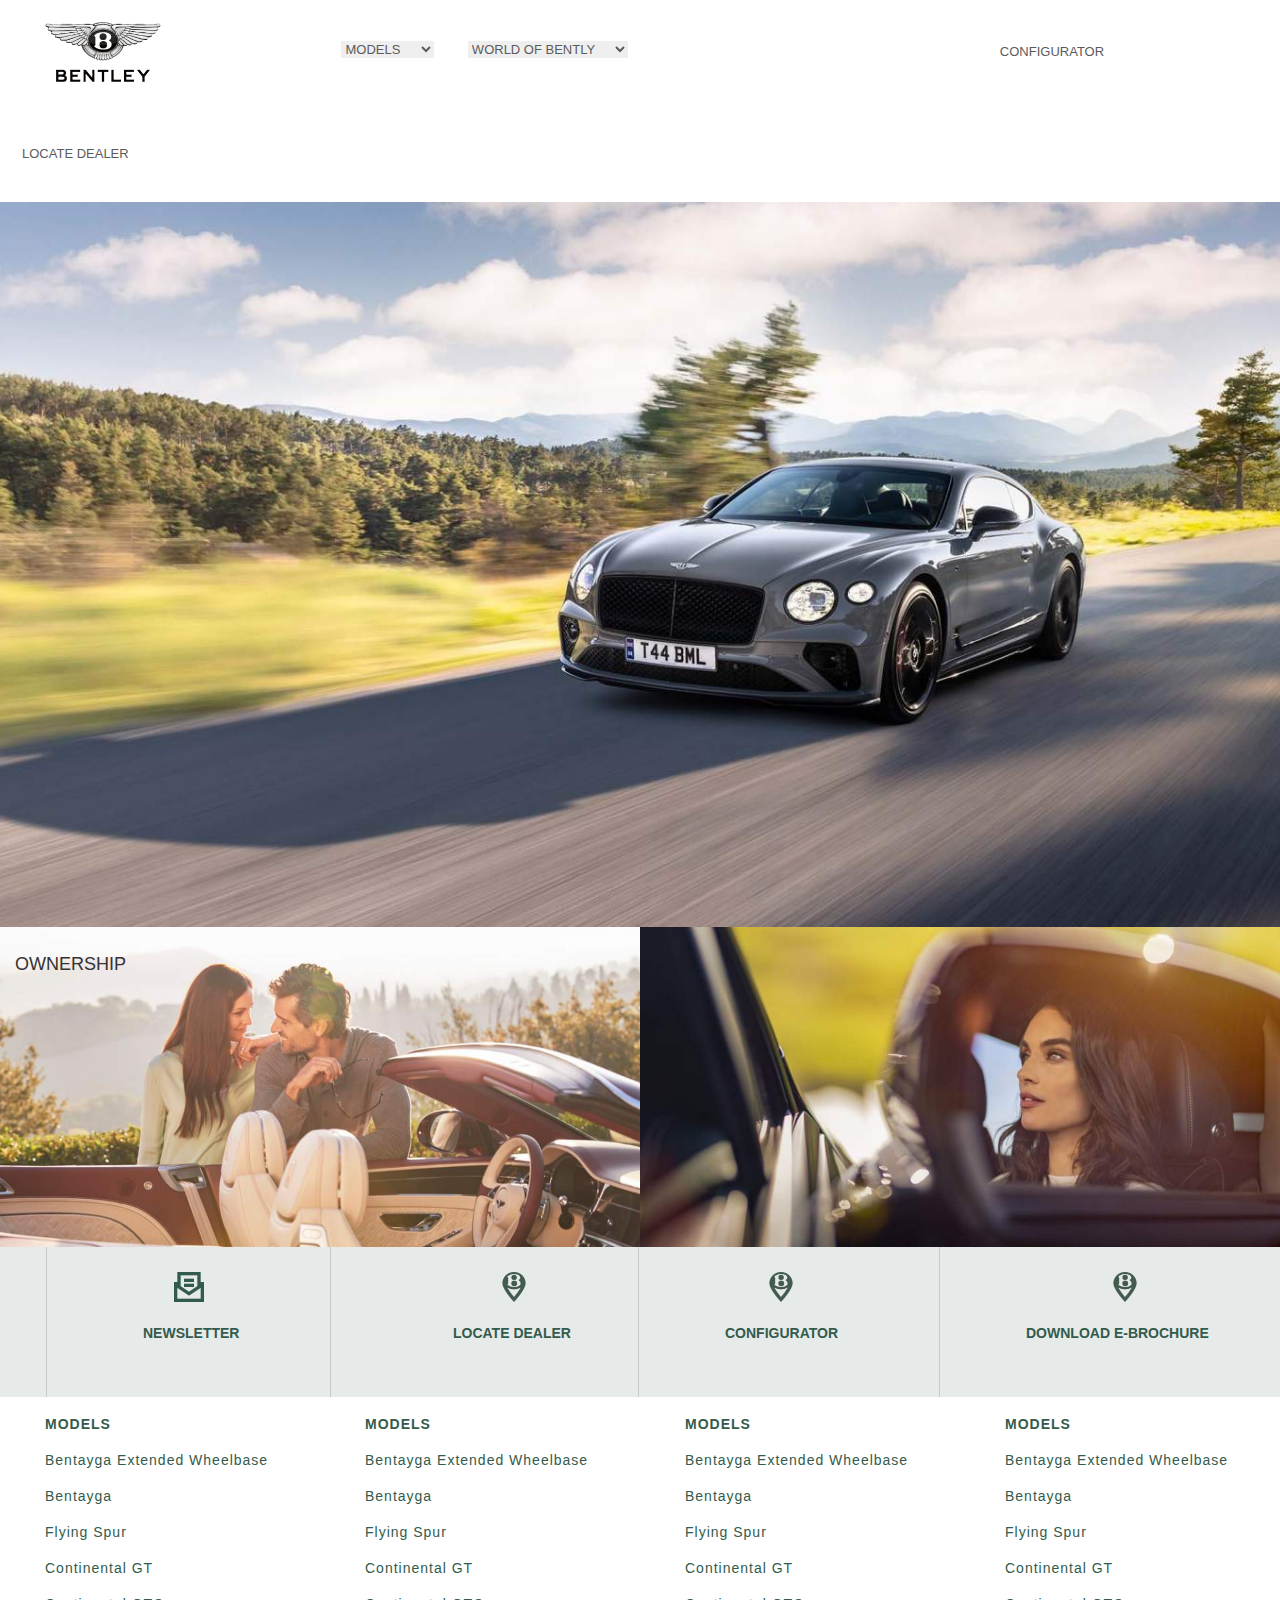
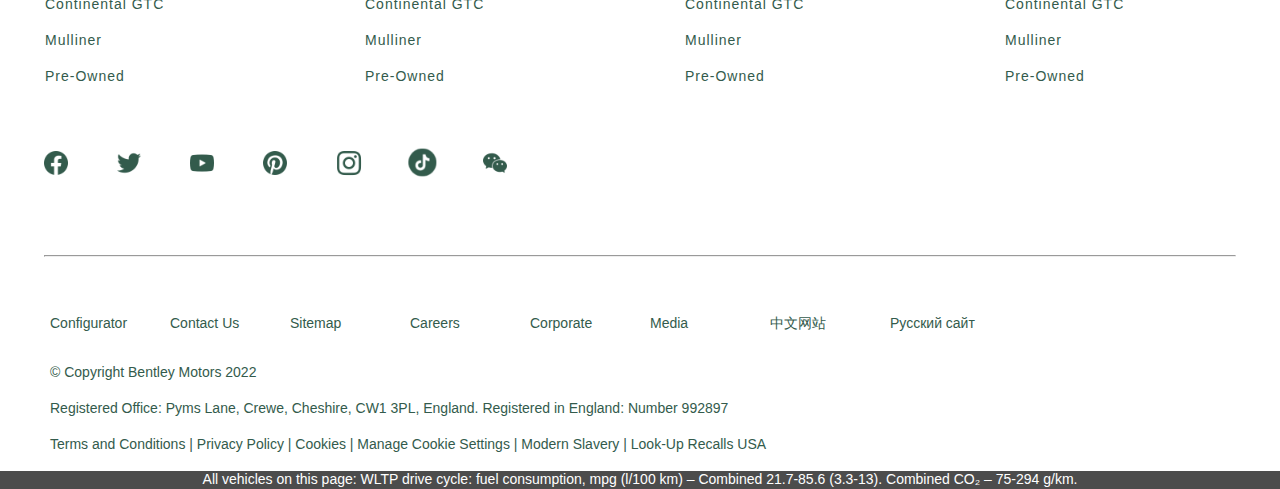
<file: index.html>
<!DOCTYPE html>
<html lang="en">

<head>
    <meta charset="UTF-8">
    <meta http-equiv="X-UA-Compatible" content="IE=edge">
    <meta name="viewport" content="width=device-width, initial-scale=1.0">
    <title>Document</title>
    <link href="bently.css" type="text/css" rel="stylesheet">
</head>

<body>
    <div class="root-div">
        <div class="header-div">
            <div class="logo">
                <a href="#"><img src="image/bentley_logo_c2-d@2x.png" width="116px" height="60px"></a>
            </div>
            <div class="models">
               <select class="dropdownone">
                    <option>MODELS</option>
                    <option>THE BETAGYA EWB RANGE</option>
                    <option>THE BETAGYA RANGE</option>
                    <option>THE FLYING SPUR RANDE</option>
                    <option>THE CONTINENTAL GT <br>RANGE</option>
                    <option>THE CONTINENTAL GTC <br>RANGE</option>
                    <option>Mulliner</option>
                    <option>PRE-OWNED</option>
                    <option>PAST MODELS</option>
                </select>
            </div></a>
            <div class="world">
                <select class="dropdowntwo">
                    <option>WORLD OF BENTLY</option>
                    <option>THE BETAGYA EWB RANGE</option>
                    <option>THE BETAGYA RANGE</option>
                    <option>THE FLYING SPUR RANDE</option>
                    <option>THE CONTINENTAL GT <br>RANGE</option>
                    <option>THE CONTINENTAL GTC <br>RANGE</option>
                    <option>Mulliner</option>
                    <option>PRE-OWNED</option>
                    <option>PAST MODELS</option>
                </select>
            </div>
            <div class="configr">
               <a href="#"> <t>CONFIGURATOR</t></a>

            </div>
            <div class="locate">
                <a href="#"><t>LOCATE DEALER</t></a>

            </div>
        </div>
        <div class="centre-main">
            <img src="image/hpc 1920x1080 GT S updated.jpg" width="100%">

        </div>
        <a href="#">
        <div class="sub-mainleft">
            <img src="image/Bentley-man-and-woman-by-Continental-GT-Convertible-1024x512.jpg" width="100%">
            <h1 style="position: absolute;z-index:1;">OWNERSHIP</h1>


        </div>
        <div class="sub-mainright">
            <img src="image/Certified-by-Bentley-pre-owned-2020-1024x512.jpg" width="100%">


        </div>
</a>



    </div>
    <a href="#">
    <div class="container">
        <div class="wrapper">
            <div class="item-item1"></div>
            <div class="item-item2"><img src="image/newsletter_40x40.png"><p>NEWSLETTER</p></div>
            <div class="item-item3"><img src="image/location2-40x40.png"><p>LOCATE DEALER</p></div>
            <div class="item-item4"><img src="image/location2-40x40.png"><p>CONFIGURATOR</p></div>
            <div class="item-item5"><img src="image/location2-40x40.png"><p>DOWNLOAD E-BROCHURE</p></div>
            <div class="item-item6"></div>

        </div>

    </div>
    </a>
    <div class="bottom-wrapper">
        <div class="bottom-models"><a href="#"><br><t><b>MODELS</b></t><br><br>
            <t>Bentayga Extended Wheelbase</t>
            <br><br>
            <t>Bentayga</t>
            <br><br>
            <t>Flying Spur</t>
            <br><br>
            <t>Continental GT</t>
            <br><br>
            <t>Continental GTC</t>
            <br><br>
            <t>Mulliner</t>
            <br><br>
            <t> Pre-Owned</t></a>
        </div>
        <div class="bottom-world-of-bently"><a href="#"><br><t><b>MODELS</b></t><br><br>
            <t>Bentayga Extended Wheelbase</t>
            <br><br>
            <t>Bentayga</t>
            <br><br>
            <t>Flying Spur</t>
            <br><br>
            <t>Continental GT</t>
            <br><br>
            <t>Continental GTC</t>
            <br><br>
            <t>Mulliner</t>
            <br><br>
            <t> Pre-Owned</t></a>
            </div>
            
        <div class="bottom-ownership"><a href="#"><br><t><b>MODELS</b></t><br><br>
            <t>Bentayga Extended Wheelbase</t>
            <br><br>
            <t>Bentayga</t>
            <br><br>
            <t>Flying Spur</t>
            <br><br>
            <t>Continental GT</t>
            <br><br>
            <t>Continental GTC</t>
            <br><br>
            <t>Mulliner</t>
            <br><br>
            <t> Pre-Owned</t></a>
            </div>
            <div class="bottom-about-bently"><a href="#"><br><t><b>MODELS</b></t><br><br>
                <t>Bentayga Extended Wheelbase</t>
                <br><br>
                <t>Bentayga</t>
                <br><br>
                <t>Flying Spur</t>
                <br><br>
                <t>Continental GT</t>
                <br><br>
                <t>Continental GTC</t>
                <br><br>
                <t>Mulliner</t>
                <br><br>
                <t>Pre-Owned</t></a>
                </div>

    </div>
    <div class="bottom-logo-wrapper">
        <div><a href="#"><img src="image/facebook-80x80.png"width="32" height="32"></a></div>
        <div><a href="#"><img src="image/twitter-80x80.png"width="32" height="32"></a></div>
        <div><a href="#"><img src="image/youtube-80x80.png"width="32" height="32"></a></div>
        <div><a href="#"><img src="image/pinterest-80x80.png"width="32" height="32"></a></div>
        <div><a href="#"><img src="image/instagram-80x80.png"width="32" height="32"></a></div>
        <div><a href="#"><img src="image/cicrle-tiktok-logo 80x80 2.png"width="32" height="32"></a></div>
        <div><a href="#"><img src="image/wechat-80x80.png"width="32" height="32"></a></div>

    </div>
    <hr>
    <div class="copyritewraper">
        <div>Configurator</div>
        <div>Contact Us</div>
        <div>Sitemap</div>
        <div> Careers</div>
        <div> Corporate</div>
        <div>Media</div>
        <div>中文网站</div>
        <div>Русский сайт</div><br>
        
    </div>
    <br><t2>© Copyright Bentley Motors 2022</t2><br><br>
    <t2>Registered Office: Pyms Lane, Crewe, Cheshire, CW1 3PL, England. Registered in England: Number 992897</t2><br><br>
    <t2>Terms and Conditions | Privacy Policy | Cookies | Manage Cookie Settings | Modern Slavery | Look-Up Recalls USA
    </t2><br><br>

    
    <div class="black">All vehicles on this page: WLTP drive cycle: fuel consumption, mpg (l/100 km) – Combined 21.7-85.6 (3.3-13). Combined CO₂ – 75-294 g/km.</div>

</body>

</html>
</file>
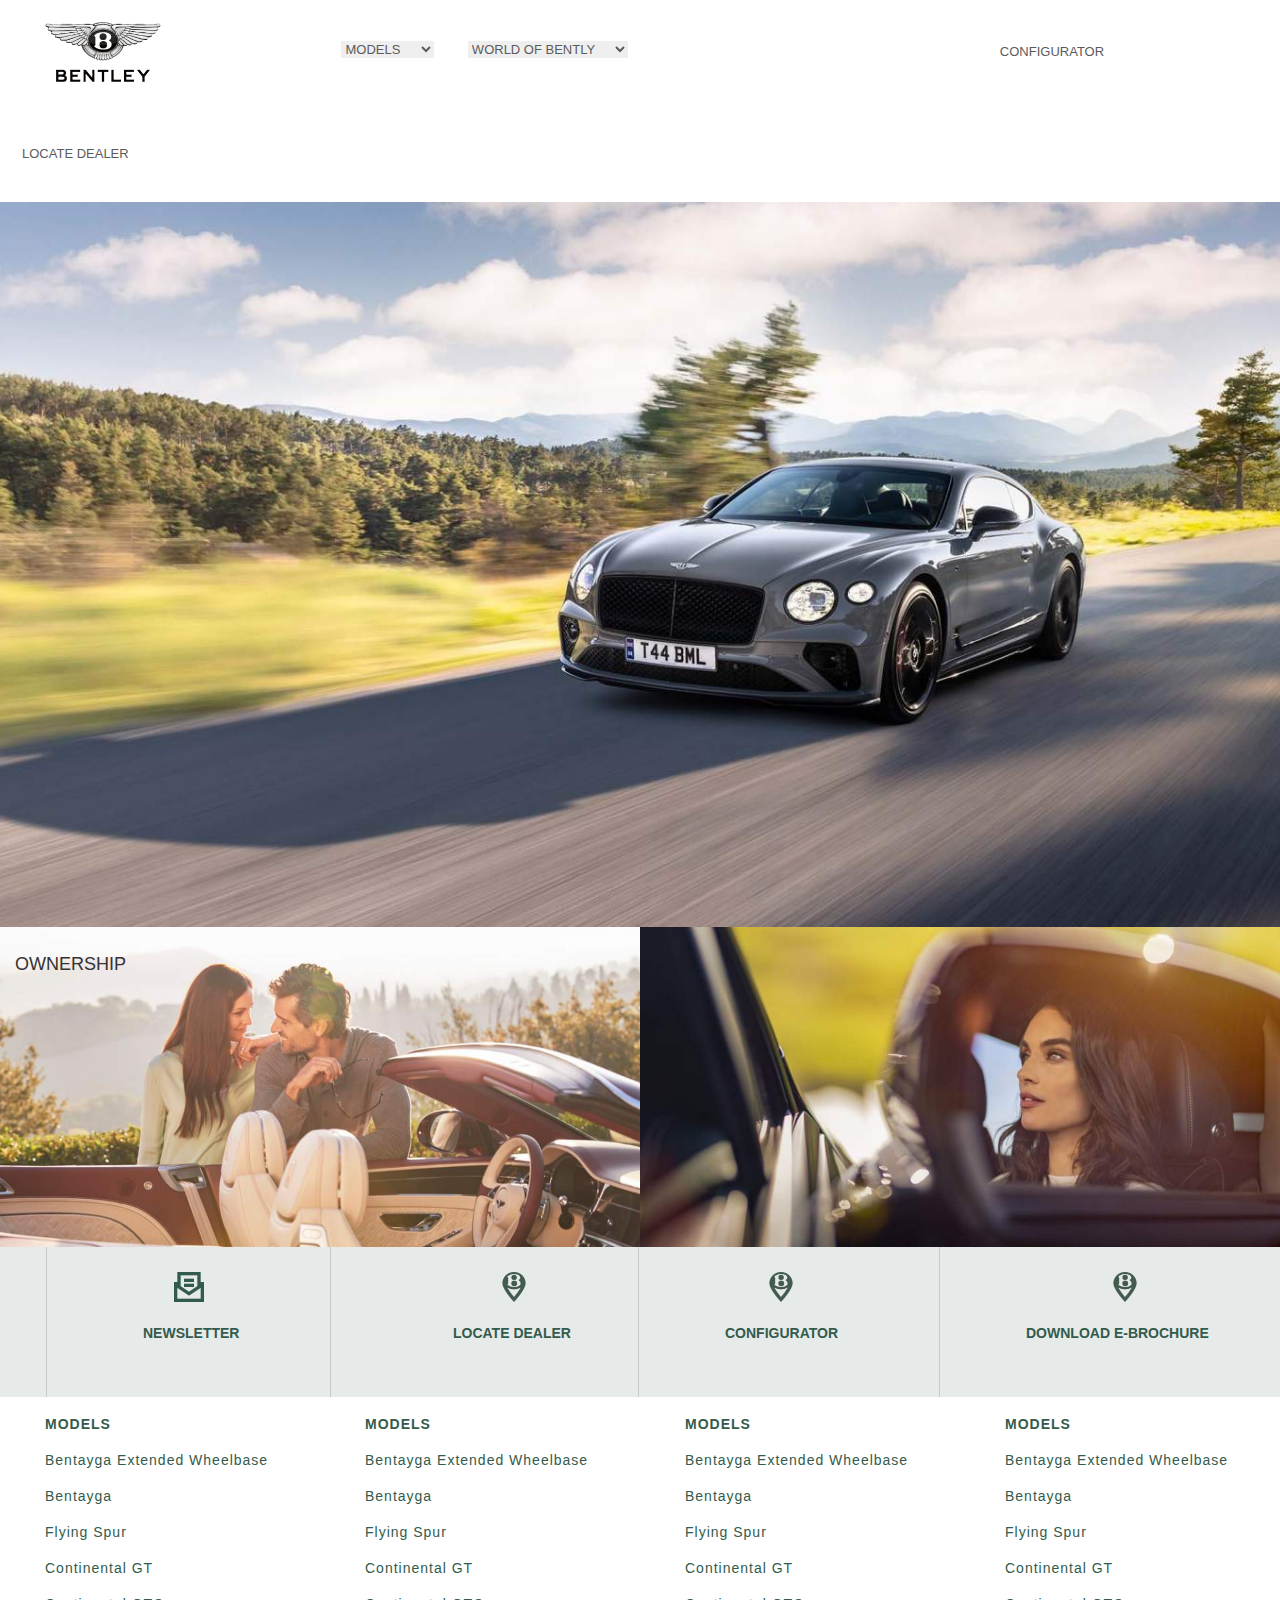
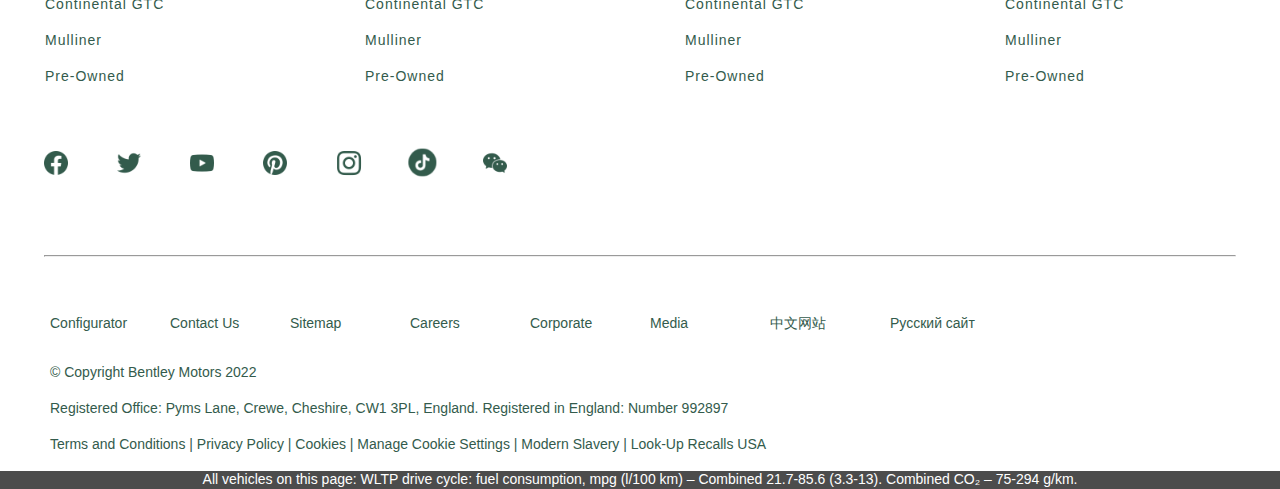
<file: bently.html>
<!DOCTYPE html>
<html lang="en">

<head>
    <meta charset="UTF-8">
    <meta http-equiv="X-UA-Compatible" content="IE=edge">
    <meta name="viewport" content="width=device-width, initial-scale=1.0">
    <title>Document</title>
    <link href="bently.css" type="text/css" rel="stylesheet">
</head>

<body>
    <div class="root-div">
        <div class="header-div">
            <div class="logo">
                <a href="#"><img src="image/bentley_logo_c2-d@2x.png" width="116px" height="60px"></a>
            </div>
            <div class="models">
               <select class="dropdownone">
                    <option>MODELS</option>
                    <option>THE BETAGYA EWB RANGE</option>
                    <option>THE BETAGYA RANGE</option>
                    <option>THE FLYING SPUR RANDE</option>
                    <option>THE CONTINENTAL GT <br>RANGE</option>
                    <option>THE CONTINENTAL GTC <br>RANGE</option>
                    <option>Mulliner</option>
                    <option>PRE-OWNED</option>
                    <option>PAST MODELS</option>
                </select>
            </div></a>
            <div class="world">
                <select class="dropdowntwo">
                    <option>WORLD OF BENTLY</option>
                    <option>THE BETAGYA EWB RANGE</option>
                    <option>THE BETAGYA RANGE</option>
                    <option>THE FLYING SPUR RANDE</option>
                    <option>THE CONTINENTAL GT <br>RANGE</option>
                    <option>THE CONTINENTAL GTC <br>RANGE</option>
                    <option>Mulliner</option>
                    <option>PRE-OWNED</option>
                    <option>PAST MODELS</option>
                </select>
            </div>
            <div class="configr">
               <a href="#"> <t>CONFIGURATOR</t></a>

            </div>
            <div class="locate">
                <a href="#"><t>LOCATE DEALER</t></a>

            </div>
        </div>
        <div class="centre-main">
            <img src="image/hpc 1920x1080 GT S updated.jpg" width="100%">

        </div>
        <a href="#">
        <div class="sub-mainleft">
            <img src="image/Bentley-man-and-woman-by-Continental-GT-Convertible-1024x512.jpg" width="100%">
            <h1 style="position: absolute;z-index:1;">OWNERSHIP</h1>


        </div>
        <div class="sub-mainright">
            <img src="image/Certified-by-Bentley-pre-owned-2020-1024x512.jpg" width="100%">


        </div>
</a>



    </div>
    <a href="#">
    <div class="container">
        <div class="wrapper">
            <div class="item-item1"></div>
            <div class="item-item2"><img src="image/newsletter_40x40.png"><p>NEWSLETTER</p></div>
            <div class="item-item3"><img src="image/location2-40x40.png"><p>LOCATE DEALER</p></div>
            <div class="item-item4"><img src="image/location2-40x40.png"><p>CONFIGURATOR</p></div>
            <div class="item-item5"><img src="image/location2-40x40.png"><p>DOWNLOAD E-BROCHURE</p></div>
            <div class="item-item6"></div>

        </div>

    </div>
    </a>
    <div class="bottom-wrapper">
        <div class="bottom-models"><a href="#"><br><t><b>MODELS</b></t><br><br>
            <t>Bentayga Extended Wheelbase</t>
            <br><br>
            <t>Bentayga</t>
            <br><br>
            <t>Flying Spur</t>
            <br><br>
            <t>Continental GT</t>
            <br><br>
            <t>Continental GTC</t>
            <br><br>
            <t>Mulliner</t>
            <br><br>
            <t> Pre-Owned</t></a>
        </div>
        <div class="bottom-world-of-bently"><a href="#"><br><t><b>MODELS</b></t><br><br>
            <t>Bentayga Extended Wheelbase</t>
            <br><br>
            <t>Bentayga</t>
            <br><br>
            <t>Flying Spur</t>
            <br><br>
            <t>Continental GT</t>
            <br><br>
            <t>Continental GTC</t>
            <br><br>
            <t>Mulliner</t>
            <br><br>
            <t> Pre-Owned</t></a>
            </div>
            
        <div class="bottom-ownership"><a href="#"><br><t><b>MODELS</b></t><br><br>
            <t>Bentayga Extended Wheelbase</t>
            <br><br>
            <t>Bentayga</t>
            <br><br>
            <t>Flying Spur</t>
            <br><br>
            <t>Continental GT</t>
            <br><br>
            <t>Continental GTC</t>
            <br><br>
            <t>Mulliner</t>
            <br><br>
            <t> Pre-Owned</t></a>
            </div>
            <div class="bottom-about-bently"><a href="#"><br><t><b>MODELS</b></t><br><br>
                <t>Bentayga Extended Wheelbase</t>
                <br><br>
                <t>Bentayga</t>
                <br><br>
                <t>Flying Spur</t>
                <br><br>
                <t>Continental GT</t>
                <br><br>
                <t>Continental GTC</t>
                <br><br>
                <t>Mulliner</t>
                <br><br>
                <t>Pre-Owned</t></a>
                </div>

    </div>
    <div class="bottom-logo-wrapper">
        <div><a href="#"><img src="image/facebook-80x80.png"width="32" height="32"></a></div>
        <div><a href="#"><img src="image/twitter-80x80.png"width="32" height="32"></a></div>
        <div><a href="#"><img src="image/youtube-80x80.png"width="32" height="32"></a></div>
        <div><a href="#"><img src="image/pinterest-80x80.png"width="32" height="32"></a></div>
        <div><a href="#"><img src="image/instagram-80x80.png"width="32" height="32"></a></div>
        <div><a href="#"><img src="image/cicrle-tiktok-logo 80x80 2.png"width="32" height="32"></a></div>
        <div><a href="#"><img src="image/wechat-80x80.png"width="32" height="32"></a></div>

    </div>
    <hr>
    <div class="copyritewraper">
        <div>Configurator</div>
        <div>Contact Us</div>
        <div>Sitemap</div>
        <div> Careers</div>
        <div> Corporate</div>
        <div>Media</div>
        <div>中文网站</div>
        <div>Русский сайт</div><br>
        
    </div>
    <br><t2>© Copyright Bentley Motors 2022</t2><br><br>
    <t2>Registered Office: Pyms Lane, Crewe, Cheshire, CW1 3PL, England. Registered in England: Number 992897</t2><br><br>
    <t2>Terms and Conditions | Privacy Policy | Cookies | Manage Cookie Settings | Modern Slavery | Look-Up Recalls USA
    </t2><br><br>

    
    <div class="black">All vehicles on this page: WLTP drive cycle: fuel consumption, mpg (l/100 km) – Combined 21.7-85.6 (3.3-13). Combined CO₂ – 75-294 g/km.</div>

</body>

</html>
</file>
<file: bently.css>
body {
    margin: 0;
}

.header-div {
    width: 100%;
    height: 100px;
}

.logo {
    background-color: white;
    width: 16.6%;
    height: 79px;
    float: left;
    padding-left: 45px;
    padding-top: 22px;
}
.bottom-world-of-bently a{
    text-decoration: none;
}

.models {
    background-color: white;
    width: 8%;
    height: 61px;
    float: left;
    padding-top: 40px;
    padding-left: 84px;
}

.dropdownone {
    
    color: #5b5b5b;
    border: 0px;
    width: 93px;
    font-family: 'BentleyLight', arial, helvetica, sans-serif;
    font-weight: normal;
    font-size: 13px;

}

.dropdowntwo {
    color: #5b5b5b;
    border: 0px;
    width: 160px;
    font-family: 'BentleyLight', arial, helvetica, sans-serif;
    font-weight: normal;
    font-size: 13px;

}

.world {
    background-color: white;
    width: 20%;
    height: 61px;
    padding-top: 40px;
    padding-left: 24px;
    float: left
}
.configr a{
    text-decoration: none;
    color: #5b5b5b
}


.configr {
    background-color: white;
    width: 8.4%;
    height: 57px;
    float: left;
    
    font-family: 'BentleyLight', arial, helvetica, sans-serif;
    font-weight: normal;
    font-size: 13px;
    padding-left: 276px;
    padding-top: 44px
    
    

}
.locate a{
    text-decoration: none;
    color: #5b5b5b;
}

.locate {

    background-color: white;
    width: 13.53%;
    height: 56px;
    float: left;
    padding-left: 22px;
    padding-top: 45px;
    color: #5b5b5b;
    font-size: 13px;
    font-family: 'BentleyLight', arial, helvetica, sans-serif;
    font-weight: normal

}

.centre-main {
    margin: -4px;

}

.sub-mainleft img{
    width: 50%;
    padding: 0%;
    float: left;
    margin: 0%;

}

.sub-mainright img{
    width: 50%;
    padding: 0px;
    float: left;
    margin: 0px;


}



.container {
   
    width: 100%;

}


.wrapper {
    margin: 0%;

    float: left;
    display: grid;

    grid-template-columns: 1fr 2fr 2fr 2fr 2fr 1fr
}

.item-item1 {

    
    margin: auto;
    width: 46px;
    height: 150px;
    background-color: #E6EAE9
}
.item-item2 img {
    
    padding-left: 122px;
}
hr{
    margin-left: 44px;
    margin-right: 44px;
}
.item-item2 P { 
    font-size: 14px;
padding-left: 96px;
font-family: BentleyRegular, arial, helvetica, sans-serif;
color:#335b4c;
font-weight:600

}

.item-item2 {
    border-right-style: solid;
    border-left-style: solid;
    border-color: #c7c9c8;
    border-width: thin;
   
    padding-top: 20px;

    width: 283px;
    height: 130px;
    background-color:#E6EAE9
}
.item-item2:hover{
    background-color:#cfd4d3

}
.item-item3 {
    padding-left: 122px;
}
.item-item3 P {
    position:absolute;z-index:6;
    font-size: 14px;
padding-left: 0px;
font-family: BentleyRegular, arial, helvetica, sans-serif;
color:#335b4c;
font-weight:600

}
.item-item3 img{
    padding-left: 41px;
 }
.item-item3 {
    

    padding-top: 20px;
    

    width: 185px;
    height: 130px;
    background-color:#E6EAE9
}
.item-item3:hover{
    background-color:#cfd4d3

}

.item-item4 img{
    padding-left: 122px;
}
.item-item4 P{
    font-size: 14px;
padding-left: 86px;
font-family: BentleyRegular, arial, helvetica, sans-serif;
color:#335b4c;
font-weight:600

}
.item-item4 {
    
    border-left-style: solid;
    border-color: #c7c9c8;
    border-width: thin;
    padding-top: 20px;
    align-items: center;
    width: 300px;
    height: 130px;
    background-color:#E6EAE9
    
}
.item-item4:hover{
    background-color:#cfd4d3

}
.item-item5 img {
    padding-left: 165px;

}
.item-item5 p{
    font-size: 14px;
padding-left: 86px;
font-family: BentleyRegular, arial, helvetica, sans-serif;
color:#335b4c;
font-weight:600

}
.item-item5 {
    border-right-style: solid;
    border-left-style: solid;
    border-color: #c7c9c8;
    border-width: thin;
    padding-top: 20px;
    align-items: center;
    width: 364px;
    height: 130px;
    background-color:#E6EAE9
}
.item-item5:hover{
    background-color:#cfd4d3

}

.item-item6 {

    width: 46px;
    height: 150px;
    background-color: #E6EAE9
}
.root-div{
    padding: 0px;
    margin: 0px;
}
.bottom-wrapper{
    width: 100%;
    display:grid;
    height: 350px;
    background-color: white;
    grid-template-columns: 1fr 1fr 1fr 1fr;
}
.bottom-models t{
    letter-spacing: 1px;
    padding-left: 45px;
    font-family: BentleyRegular, arial, helvetica, sans-serif;
color:#335b4c;
font-size: 14px;
font-weight:400

}
.bottom-world-of-bently t{
    letter-spacing: 1px;
    padding-left: 45px;
    font-family: BentleyRegular, arial, helvetica, sans-serif;
color:#335b4c;
font-size: 14px;
font-weight:400

}
.bottom-ownership t{
    letter-spacing: 1px;
    padding-left: 45px;
    font-family: BentleyRegular, arial, helvetica, sans-serif;
color:#335b4c;
font-size: 14px;
font-weight:400

}
.bottom-about-bently a{
    text-decoration: none;
}
.bottom-about-bently t{
    text-decoration: none;
    letter-spacing: 1px;
    padding-left: 45px;
    font-family: BentleyRegular, arial, helvetica, sans-serif;
color:#335b4c;
font-size: 14px;
font-weight:400


}
.bottom-ownership a{
text-decoration: none;
}
.bottom-models a{
    text-decoration: none;
}
.bottom-logo-wrapper{
    width: 40%;
    background-color: white;
    height: 100px;
 
    display: grid;
    grid-template-columns: 1fr 1fr 1fr 1fr 1fr 1fr 1fr
}
.bottom-logo-wrapper img{
    padding-left: 40px;
}
.copyritewraper{
    font-family: BentleyRegular, arial, helvetica, sans-serif;
color:#335b4c;
    font-size: 14px;
    padding-top: 50px;
    padding-left: 50px;
    width: 75%;
    height: 30px;
    display: grid;
    grid-template-columns:1fr 1fr 1fr 1fr 1fr 1fr 1fr 1fr;
   
    background-color: white
}
.black{
    font-size: 14px;
    color: white;
    font-weight:400;
    font-family: sans-serif;
    width: 100%;
    height: 18px;
    text-align: center;
    


    background-color:#4c4c4c
}
t2{
    margin-left: 50px;
    font-family: BentleyRegular, arial, helvetica, sans-serif;
color:#335b4c;
font-size: 14px;
}
h1{font-size:18px;
    color:#333333;
    font-family :arial, helvetica, sans-serif;
    font-weight:400;
font-style:normal;
font-variant:normal;
text-transform:uppercase;
text-decoration:none solid rgb(51, 51, 51);
text-align:left;
text-indent:0px;
padding:15px
}
</file>
